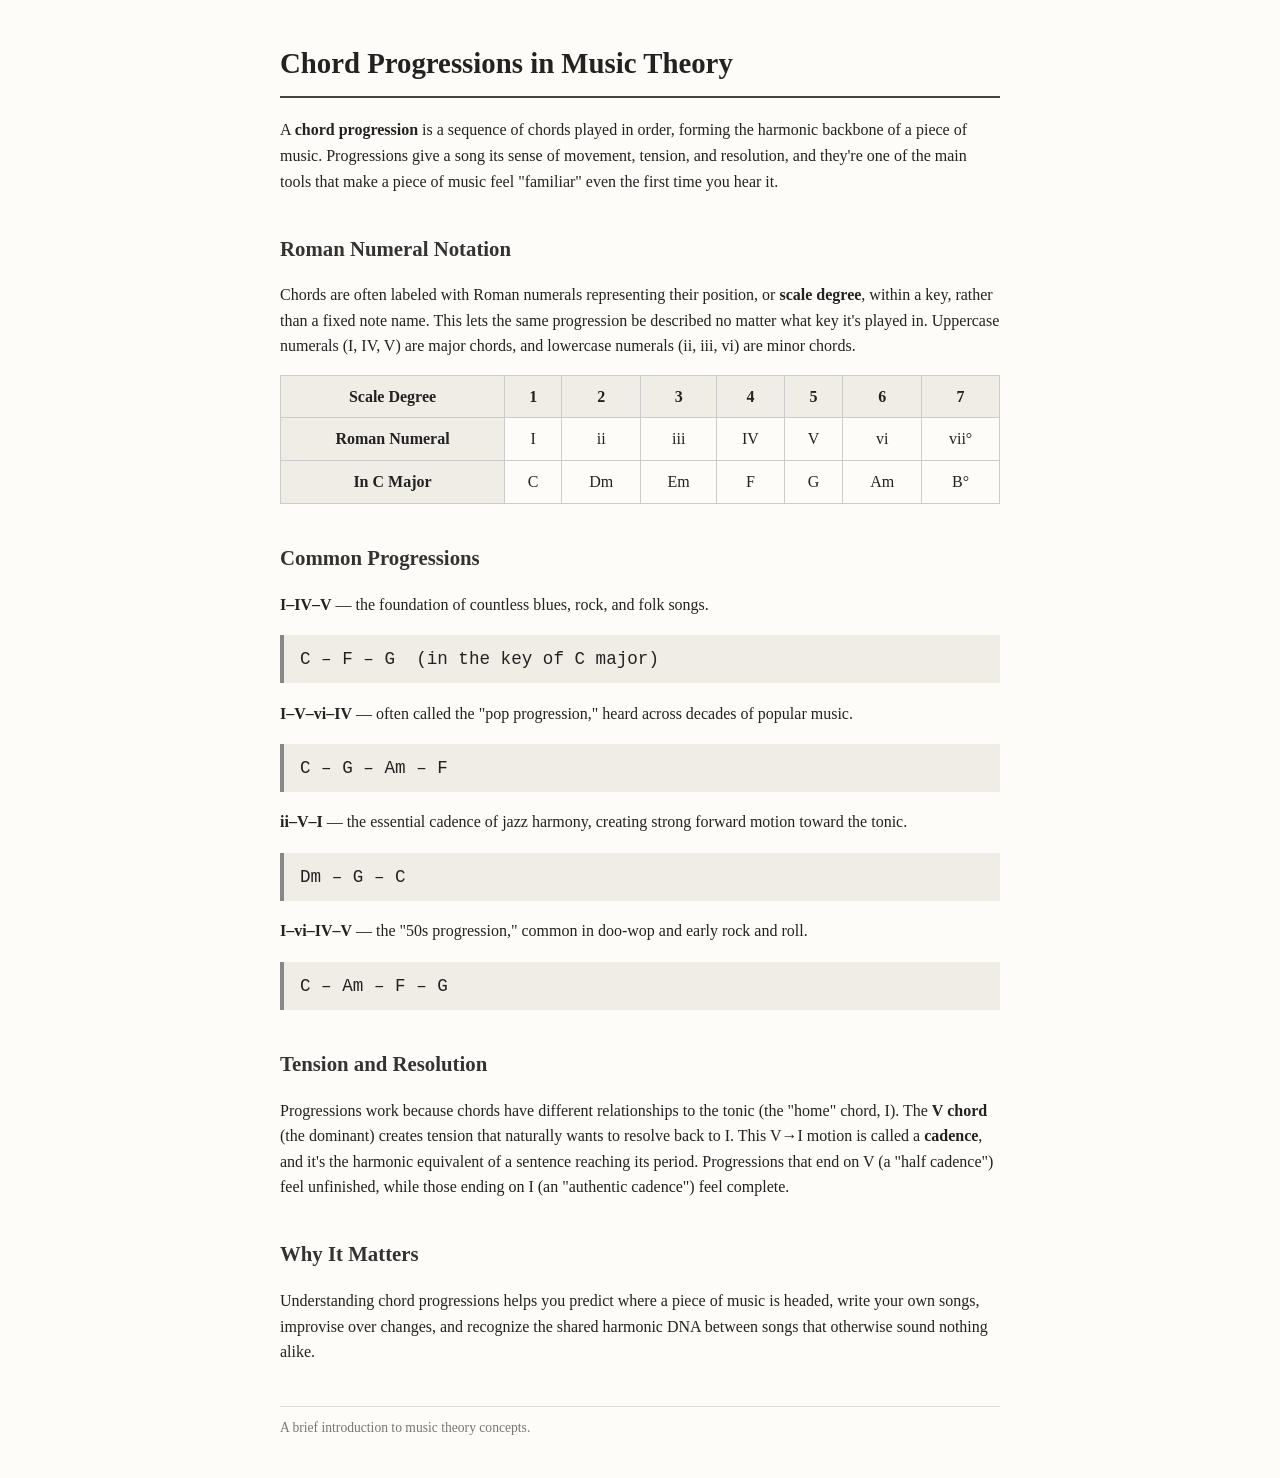
<file: index.html>
<!DOCTYPE html>
<html lang="en">
<head>
<meta charset="UTF-8">
<meta name="viewport" content="width=device-width, initial-scale=1.0">
<title>Chord Progressions in Music Theory</title>
<style>
  body {
    font-family: Georgia, 'Times New Roman', serif;
    max-width: 720px;
    margin: 40px auto;
    padding: 0 20px;
    line-height: 1.6;
    color: #222;
    background: #fdfcf9;
  }
  h1 {
    font-size: 1.8em;
    border-bottom: 2px solid #444;
    padding-bottom: 10px;
  }
  h2 {
    font-size: 1.3em;
    margin-top: 1.8em;
    color: #333;
  }
  code {
    background: #eee;
    padding: 2px 6px;
    border-radius: 4px;
    font-family: 'Courier New', monospace;
  }
  table {
    border-collapse: collapse;
    width: 100%;
    margin: 1em 0;
  }
  th, td {
    border: 1px solid #ccc;
    padding: 8px 12px;
    text-align: center;
  }
  th {
    background: #f0ede6;
  }
  .progression {
    background: #f0ede6;
    padding: 10px 16px;
    border-left: 4px solid #888;
    margin: 1em 0;
    font-family: 'Courier New', monospace;
    font-size: 1.1em;
  }
  footer {
    margin-top: 3em;
    font-size: 0.85em;
    color: #777;
    border-top: 1px solid #ddd;
    padding-top: 10px;
  }
</style>
</head>
<body>

<h1>Chord Progressions in Music Theory</h1>

<p>
A <strong>chord progression</strong> is a sequence of chords played in order,
forming the harmonic backbone of a piece of music. Progressions give a song
its sense of movement, tension, and resolution, and they're one of the main
tools that make a piece of music feel "familiar" even the first time you hear it.
</p>

<h2>Roman Numeral Notation</h2>
<p>
Chords are often labeled with Roman numerals representing their position, or
<strong>scale degree</strong>, within a key, rather than a fixed note name.
This lets the same progression be described no matter what key it's played in.
Uppercase numerals (I, IV, V) are major chords, and lowercase numerals
(ii, iii, vi) are minor chords.
</p>

<table>
<tr><th>Scale Degree</th><th>1</th><th>2</th><th>3</th><th>4</th><th>5</th><th>6</th><th>7</th></tr>
<tr><th>Roman Numeral</th><td>I</td><td>ii</td><td>iii</td><td>IV</td><td>V</td><td>vi</td><td>vii°</td></tr>
<tr><th>In C Major</th><td>C</td><td>Dm</td><td>Em</td><td>F</td><td>G</td><td>Am</td><td>B°</td></tr>
</table>

<h2>Common Progressions</h2>

<p><strong>I–IV–V</strong> — the foundation of countless blues, rock, and folk songs.</p>
<div class="progression">C – F – G &nbsp;(in the key of C major)</div>

<p><strong>I–V–vi–IV</strong> — often called the "pop progression," heard across
decades of popular music.</p>
<div class="progression">C – G – Am – F</div>

<p><strong>ii–V–I</strong> — the essential cadence of jazz harmony, creating
strong forward motion toward the tonic.</p>
<div class="progression">Dm – G – C</div>

<p><strong>I–vi–IV–V</strong> — the "50s progression," common in doo-wop and
early rock and roll.</p>
<div class="progression">C – Am – F – G</div>

<h2>Tension and Resolution</h2>
<p>
Progressions work because chords have different relationships to the tonic
(the "home" chord, I). The <strong>V chord</strong> (the dominant) creates
tension that naturally wants to resolve back to I. This V→I motion is called
a <strong>cadence</strong>, and it's the harmonic equivalent of a sentence
reaching its period. Progressions that end on V (a "half cadence") feel
unfinished, while those ending on I (an "authentic cadence") feel complete.
</p>

<h2>Why It Matters</h2>
<p>
Understanding chord progressions helps you predict where a piece of music is
headed, write your own songs, improvise over changes, and recognize the
shared harmonic DNA between songs that otherwise sound nothing alike.
</p>

<footer>
A brief introduction to music theory concepts.
</footer>

</body>
</html>
</file>
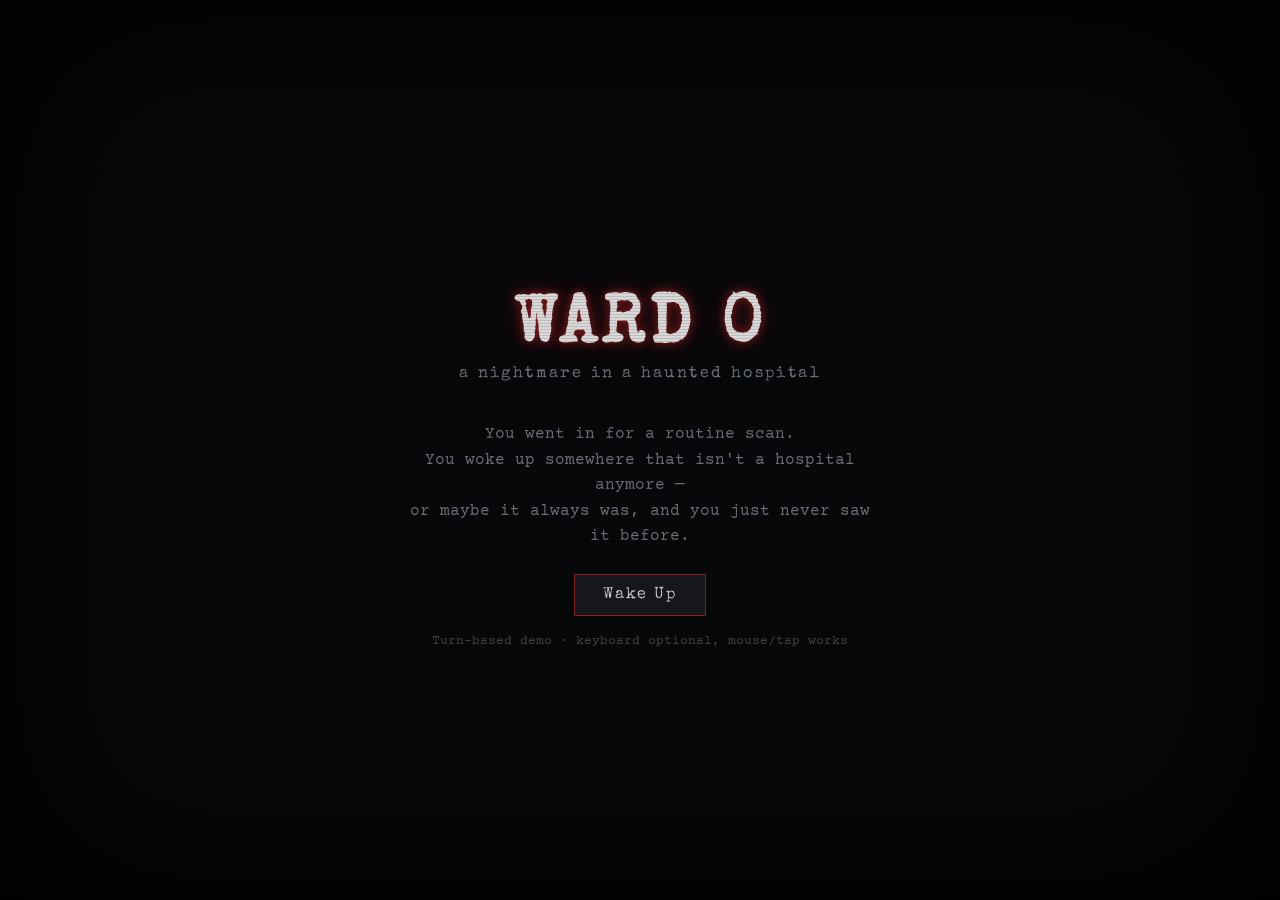
<file: haunted_hospital/static/index.html>
<!doctype html>
<html lang="en">
<head>
<meta charset="utf-8">
<title>Ward 0: A Haunted Hospital Nightmare</title>
<link rel="stylesheet" href="style.css">
</head>
<body>

<div id="app">

  <!-- TITLE SCREEN -->
  <section id="screen-title" class="screen active">
    <h1 class="title">WARD&nbsp;0</h1>
    <p class="subtitle">a nightmare in a haunted hospital</p>
    <p class="blurb">You went in for a routine scan.<br>
       You woke up somewhere that isn't a hospital anymore &mdash;<br>
       or maybe it always was, and you just never saw it before.</p>
    <button id="btn-start" class="btn">Wake Up</button>
    <p class="hint">Turn-based demo &middot; keyboard optional, mouse/tap works</p>
  </section>

  <!-- EXPLORE SCREEN -->
  <section id="screen-explore" class="screen">
    <div id="hud">
      <div class="stat">
        <span class="stat-label">HP</span>
        <div class="bar"><div id="hp-fill" class="fill hp"></div></div>
        <span id="hp-text" class="stat-text"></span>
      </div>
      <div class="stat">
        <span class="stat-label">SANITY</span>
        <div class="bar"><div id="sn-fill" class="fill sn"></div></div>
        <span id="sn-text" class="stat-text"></span>
      </div>
    </div>

    <div id="room-panel">
      <h2 id="room-name"></h2>
      <p id="room-text"></p>
      <div id="room-choices"></div>
    </div>

    <div id="side-panel">
      <h3>Inventory</h3>
      <div id="inventory-list"></div>
      <h3>Log</h3>
      <div id="event-log"></div>
    </div>
  </section>

  <!-- COMBAT SCREEN -->
  <section id="screen-combat" class="screen">
    <div id="hud-combat">
      <div class="stat">
        <span class="stat-label">HP</span>
        <div class="bar"><div id="hp-fill-c" class="fill hp"></div></div>
        <span id="hp-text-c" class="stat-text"></span>
      </div>
      <div class="stat">
        <span class="stat-label">SANITY</span>
        <div class="bar"><div id="sn-fill-c" class="fill sn"></div></div>
        <span id="sn-text-c" class="stat-text"></span>
      </div>
    </div>

    <div id="enemy-panel">
      <div id="enemy-glyph">☠</div>
      <h2 id="enemy-name"></h2>
      <div class="bar enemy-bar"><div id="en-fill" class="fill en"></div></div>
      <span id="en-text" class="stat-text"></span>
    </div>

    <div id="combat-log"></div>

    <div id="combat-actions">
      <button class="btn action" data-act="attack">Attack</button>
      <button class="btn action" data-act="defend">Defend</button>
      <button class="btn action" data-act="item">Use Item</button>
      <button class="btn action" data-act="flee">Flee</button>
    </div>
    <div id="item-menu" class="hidden"></div>
  </section>

  <!-- END SCREEN -->
  <section id="screen-end" class="screen">
    <h1 id="end-title"></h1>
    <p id="end-text"></p>
    <button id="btn-restart" class="btn">Try Again</button>
  </section>

</div>

<div id="flash-overlay"></div>

<script src="game.js"></script>
</body>
</html>
</file>
<file: haunted_hospital/static/style.css>
@import url('https://fonts.googleapis.com/css2?family=Special+Elite&family=Courier+Prime:wght@400;700&display=swap');

:root {
  --bg: #07080a;
  --panel: #101215;
  --panel-2: #16181c;
  --line: #2a2d33;
  --text: #c9cdd3;
  --dim: #6b7078;
  --blood: #8e1b1b;
  --blood-bright: #c62828;
  --sick: #6fae6f;
  --sick-dim: #3a5c3a;
  --sane: #4a90a4;
}

* { box-sizing: border-box; }

html, body {
  margin: 0;
  height: 100%;
  background: var(--bg);
  color: var(--text);
  font-family: 'Courier Prime', monospace;
  overflow: hidden;
}

body::before {
  content: "";
  position: fixed;
  inset: 0;
  pointer-events: none;
  z-index: 50;
  background: repeating-linear-gradient(
    0deg,
    rgba(0,0,0,0.12),
    rgba(0,0,0,0.12) 1px,
    transparent 1px,
    transparent 3px
  );
  mix-blend-mode: multiply;
}

body::after {
  content: "";
  position: fixed;
  inset: 0;
  pointer-events: none;
  z-index: 51;
  box-shadow: inset 0 0 180px 40px rgba(0,0,0,0.85);
}

#app {
  position: relative;
  width: 100%;
  height: 100%;
  max-width: 900px;
  margin: 0 auto;
  padding: 24px;
}

.screen {
  display: none;
  height: 100%;
  flex-direction: column;
  align-items: center;
  justify-content: center;
  text-align: center;
  animation: fadein 0.6s ease;
}
.screen.active { display: flex; }

@keyframes fadein {
  from { opacity: 0; }
  to { opacity: 1; }
}

/* ---------- Title ---------- */
.title {
  font-family: 'Special Elite', cursive;
  font-size: 4.2rem;
  letter-spacing: 0.3rem;
  color: #d8d8d8;
  text-shadow: 0 0 8px var(--blood), 0 0 24px rgba(142,27,27,0.5);
  margin-bottom: 0;
  animation: flicker 6s infinite;
}
@keyframes flicker {
  0%, 92%, 94%, 96%, 100% { opacity: 1; }
  93% { opacity: 0.35; }
  95% { opacity: 0.7; }
}
.subtitle {
  font-family: 'Special Elite', cursive;
  color: var(--dim);
  letter-spacing: 0.15rem;
  margin-top: 4px;
}
.blurb {
  max-width: 480px;
  color: var(--dim);
  line-height: 1.6;
  margin: 24px 0;
}
.hint { color: #444; font-size: 0.8rem; margin-top: 18px; }

.btn {
  background: var(--panel-2);
  border: 1px solid var(--blood);
  color: var(--text);
  font-family: 'Special Elite', cursive;
  letter-spacing: 0.1rem;
  padding: 12px 28px;
  font-size: 1rem;
  cursor: pointer;
  transition: all 0.15s ease;
}
.btn:hover {
  background: var(--blood);
  color: #fff;
  box-shadow: 0 0 16px rgba(198,40,40,0.6);
}
.btn:active { transform: scale(0.97); }

/* ---------- Explore ---------- */
#screen-explore, #screen-combat {
  align-items: stretch;
  justify-content: flex-start;
  text-align: left;
}

#hud, #hud-combat {
  display: flex;
  gap: 32px;
  padding-bottom: 14px;
  border-bottom: 1px solid var(--line);
  margin-bottom: 18px;
}
.stat { display: flex; align-items: center; gap: 8px; flex: 1; }
.stat-label {
  font-family: 'Special Elite', cursive;
  font-size: 0.75rem;
  color: var(--dim);
  width: 60px;
}
.bar {
  flex: 1;
  height: 12px;
  background: #000;
  border: 1px solid var(--line);
  position: relative;
  overflow: hidden;
}
.fill { height: 100%; transition: width 0.4s ease; }
.fill.hp { background: linear-gradient(90deg, var(--blood), var(--blood-bright)); }
.fill.sn { background: linear-gradient(90deg, #234, var(--sane)); }
.fill.en { background: linear-gradient(90deg, #3a5c3a, var(--sick)); }
.stat-text { font-size: 0.75rem; color: var(--dim); width: 56px; text-align: right; }

#room-panel {
  flex: 1;
  display: flex;
  flex-direction: column;
}

#screen-explore { flex-direction: row; gap: 24px; }
#screen-explore #room-panel { flex: 3; }
#side-panel {
  flex: 1;
  border-left: 1px solid var(--line);
  padding-left: 20px;
  min-width: 220px;
  display: flex;
  flex-direction: column;
}

#room-name {
  font-family: 'Special Elite', cursive;
  color: #d8d8d8;
  letter-spacing: 0.08rem;
  margin: 0 0 12px 0;
}
#room-text {
  line-height: 1.7;
  color: var(--text);
  white-space: pre-line;
  min-height: 120px;
}
#room-choices {
  margin-top: auto;
  display: flex;
  flex-direction: column;
  gap: 8px;
  padding-top: 16px;
}
#room-choices .btn { text-align: left; width: 100%; }

#side-panel h3 {
  font-family: 'Special Elite', cursive;
  font-size: 0.85rem;
  color: var(--dim);
  border-bottom: 1px solid var(--line);
  padding-bottom: 6px;
  margin: 0 0 8px 0;
}
#inventory-list { margin-bottom: 20px; min-height: 20px; }
.item-row { font-size: 0.85rem; padding: 3px 0; color: var(--sane); }
#event-log {
  flex: 1;
  overflow-y: auto;
  font-size: 0.78rem;
  color: var(--dim);
  display: flex;
  flex-direction: column-reverse;
  max-height: 260px;
}
.log-line { padding: 2px 0; border-bottom: 1px dotted #1c1e22; }

/* ---------- Combat ---------- */
#enemy-panel { text-align: center; padding: 10px 0 20px; }
#enemy-glyph {
  width: 150px;
  height: 150px;
  margin: 0 auto;
  animation: sway 3s ease-in-out infinite;
}
.enemy-svg {
  width: 100%;
  height: 100%;
  filter: drop-shadow(0 0 10px rgba(198,40,40,0.5));
}
.enemy-svg .body {
  fill: #1b1d22;
  stroke: #34383f;
  stroke-width: 1.5;
}
.enemy-svg .eye {
  fill: var(--blood-bright);
  filter: drop-shadow(0 0 4px var(--blood-bright));
}
@keyframes sway {
  0%, 100% { transform: translateY(0) rotate(0deg); }
  50% { transform: translateY(-4px) rotate(-2deg); }
}
#enemy-name {
  font-family: 'Special Elite', cursive;
  color: #e0b8b8;
  margin: 4px 0 12px;
}
.enemy-bar { max-width: 320px; margin: 0 auto; }
#en-text { display: block; text-align: center; margin-top: 4px; }

#combat-log {
  flex: 1;
  background: #000;
  border: 1px solid var(--line);
  padding: 12px;
  font-size: 0.85rem;
  color: var(--text);
  min-height: 140px;
  max-height: 220px;
  overflow-y: auto;
  margin-bottom: 16px;
  white-space: pre-line;
}
.combat-line { padding: 2px 0; }
.combat-line.enemy { color: #d08a8a; }
.combat-line.you { color: var(--sane); }
.combat-line.warn { color: #d0b060; }

#combat-actions {
  display: grid;
  grid-template-columns: 1fr 1fr 1fr 1fr;
  gap: 10px;
}
#item-menu.hidden { display: none; }
#item-menu {
  margin-top: 10px;
  display: flex;
  flex-direction: column;
  gap: 6px;
}

/* ---------- End ---------- */
#end-title {
  font-family: 'Special Elite', cursive;
  font-size: 2.6rem;
  color: var(--blood-bright);
  text-shadow: 0 0 16px rgba(198,40,40,0.6);
}
#end-text {
  max-width: 480px;
  line-height: 1.7;
  color: var(--dim);
  margin-bottom: 28px;
  white-space: pre-line;
}

/* ---------- Low sanity distortion ---------- */
body.unstable #room-text, body.unstable #combat-log, body.unstable #enemy-name {
  animation: glitch 0.25s steps(2) infinite;
}
@keyframes glitch {
  0% { transform: translate(0,0); text-shadow: none; }
  50% { transform: translate(1px,-1px); text-shadow: -1px 0 var(--blood-bright), 1px 0 var(--sane); }
  100% { transform: translate(-1px,1px); text-shadow: none; }
}
body.unstable .title, body.unstable #room-name { color: #e8d0d0; }

#flash-overlay {
  position: fixed;
  inset: 0;
  background: var(--blood-bright);
  opacity: 0;
  pointer-events: none;
  z-index: 60;
}
#flash-overlay.hit { animation: flash 0.35s ease; }
@keyframes flash {
  0% { opacity: 0.55; }
  100% { opacity: 0; }
}

@media (max-width: 700px) {
  #screen-explore { flex-direction: column; }
  #side-panel { border-left: none; border-top: 1px solid var(--line); padding-left: 0; padding-top: 16px; }
  .title { font-size: 2.6rem; }
  #combat-actions { grid-template-columns: 1fr 1fr; }
}
</file>
